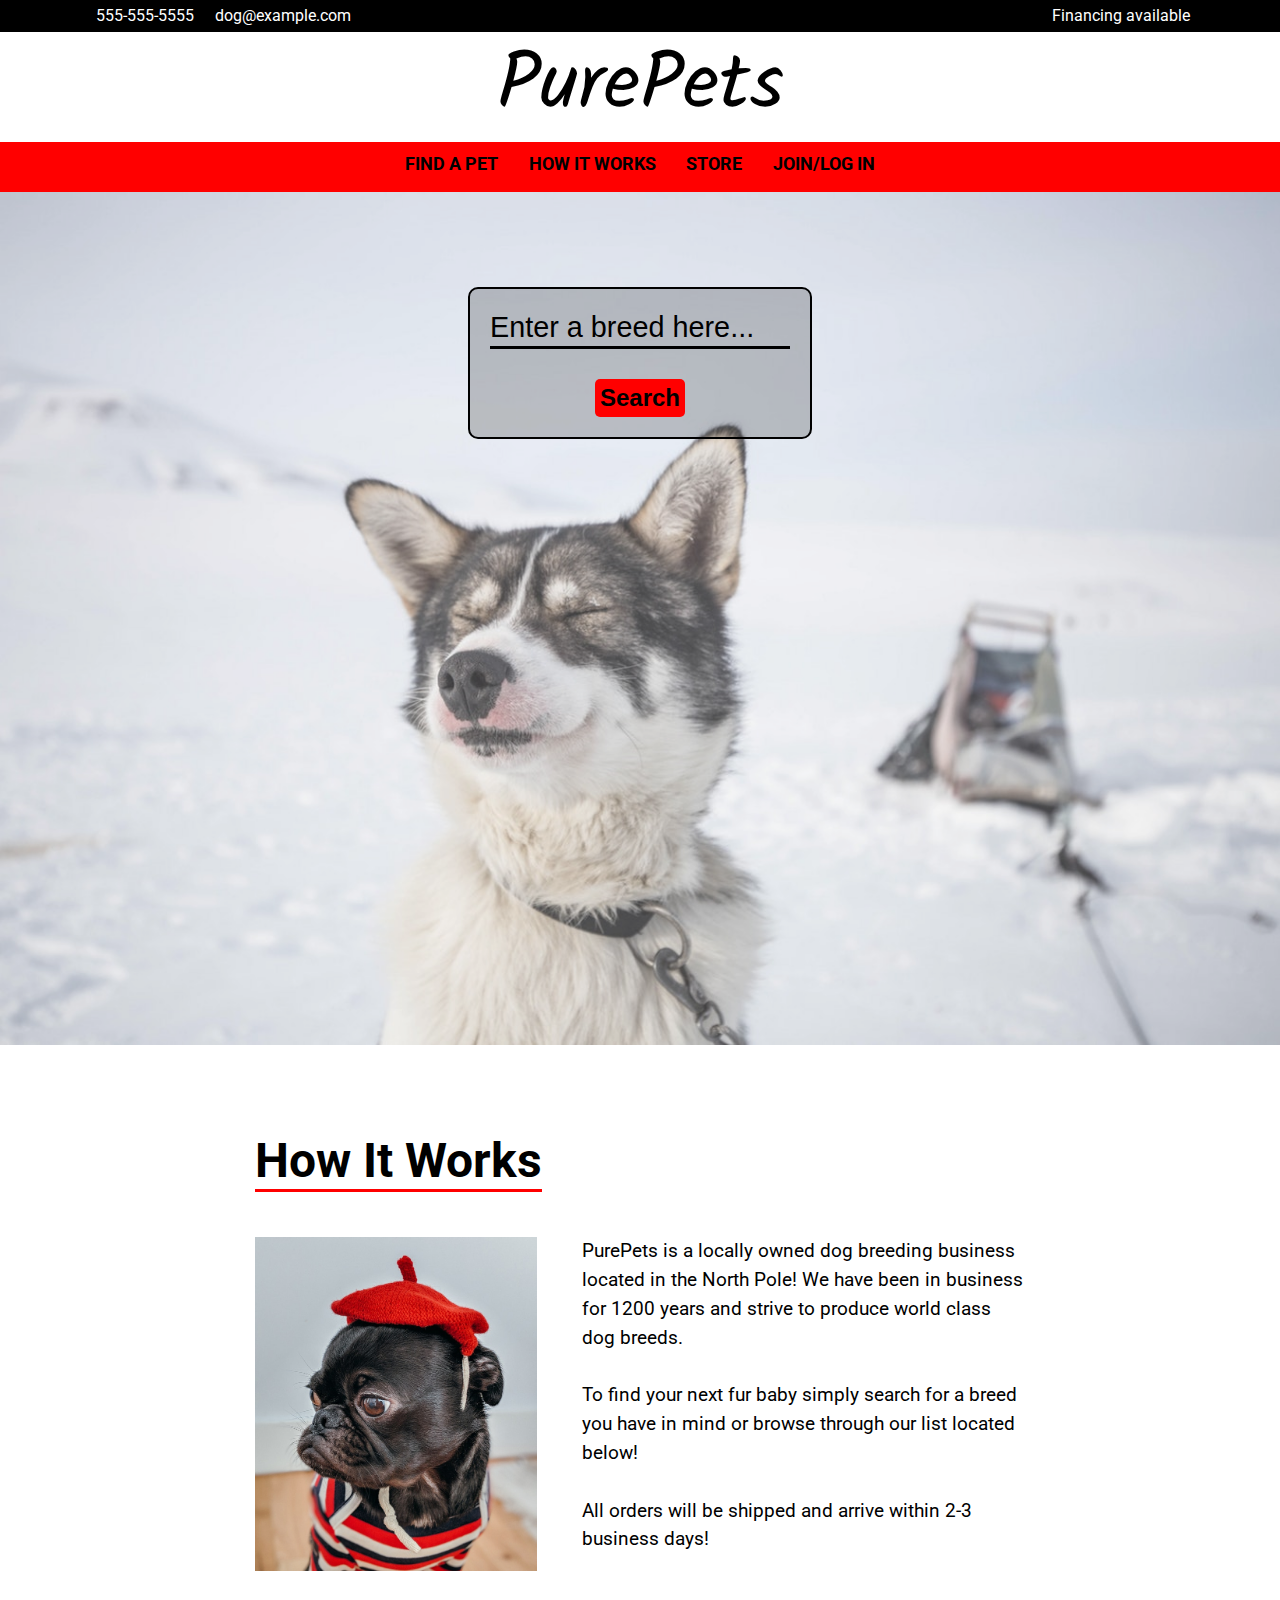
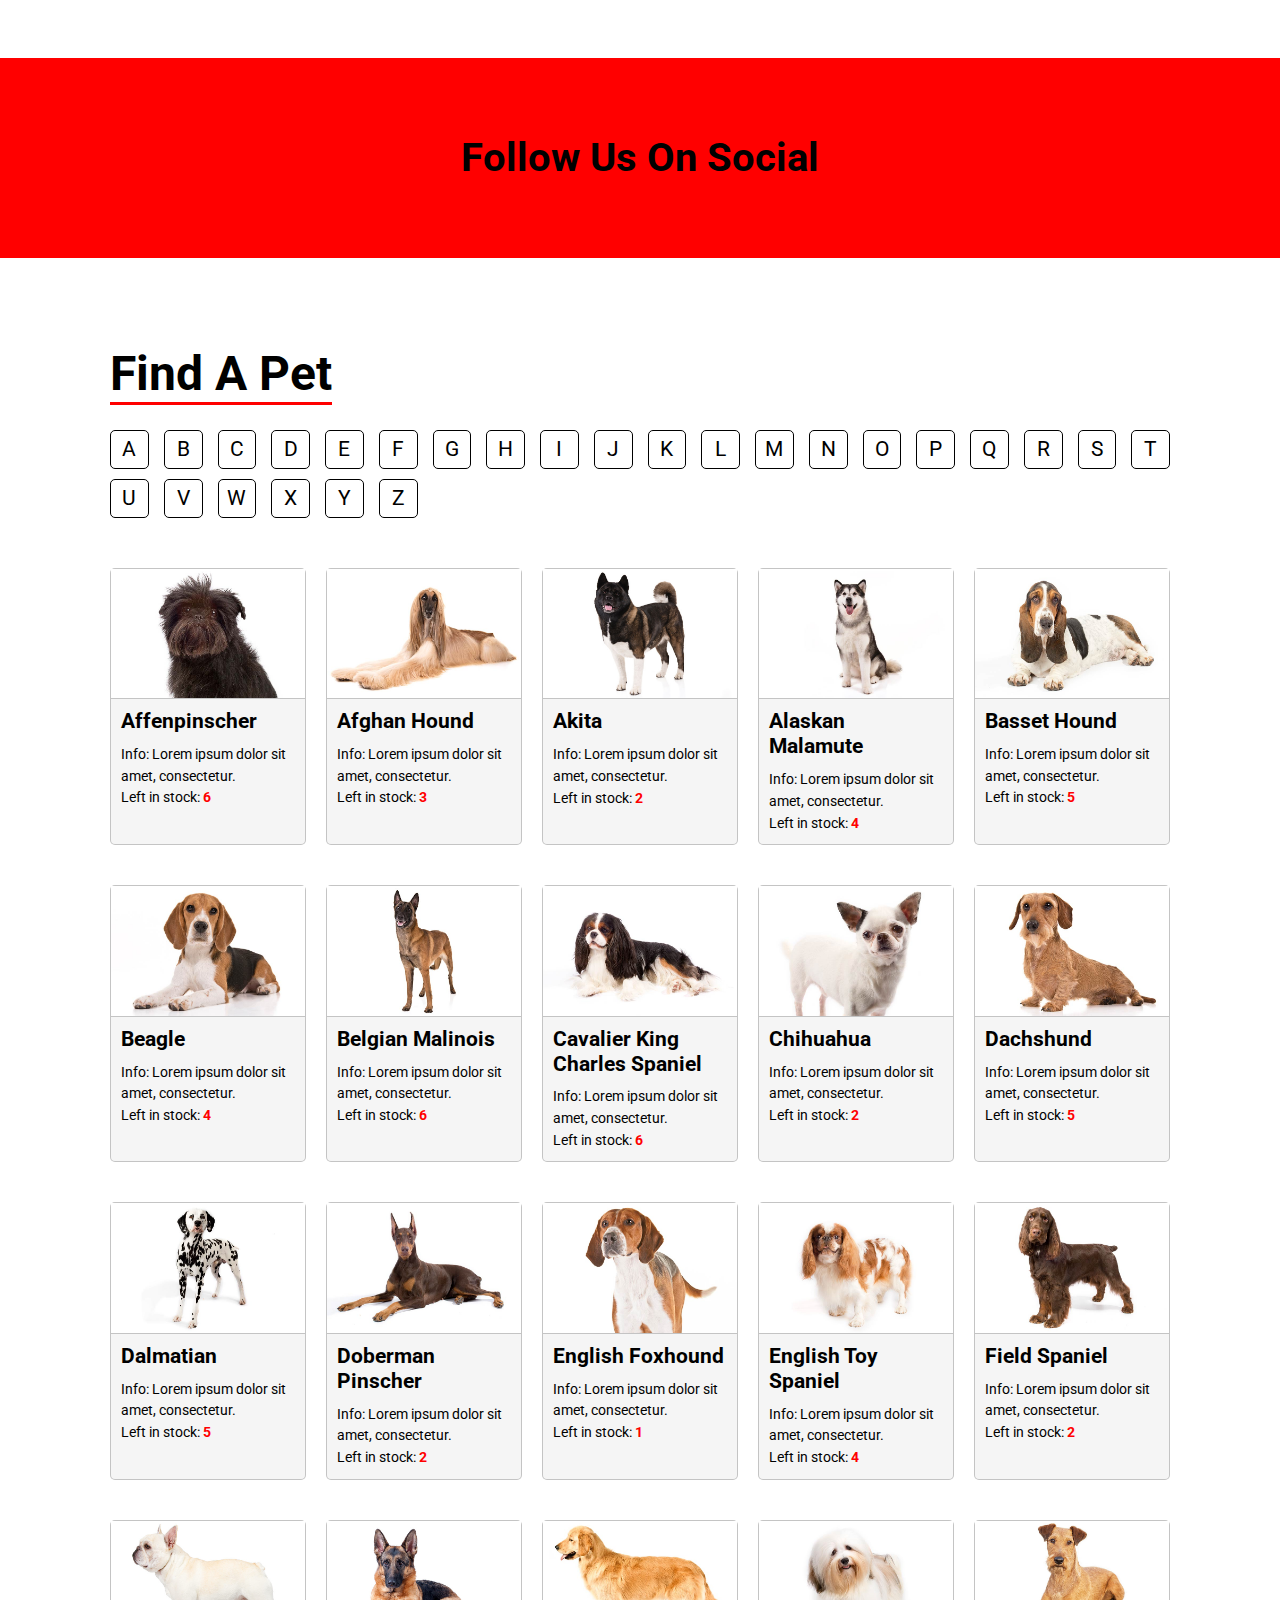
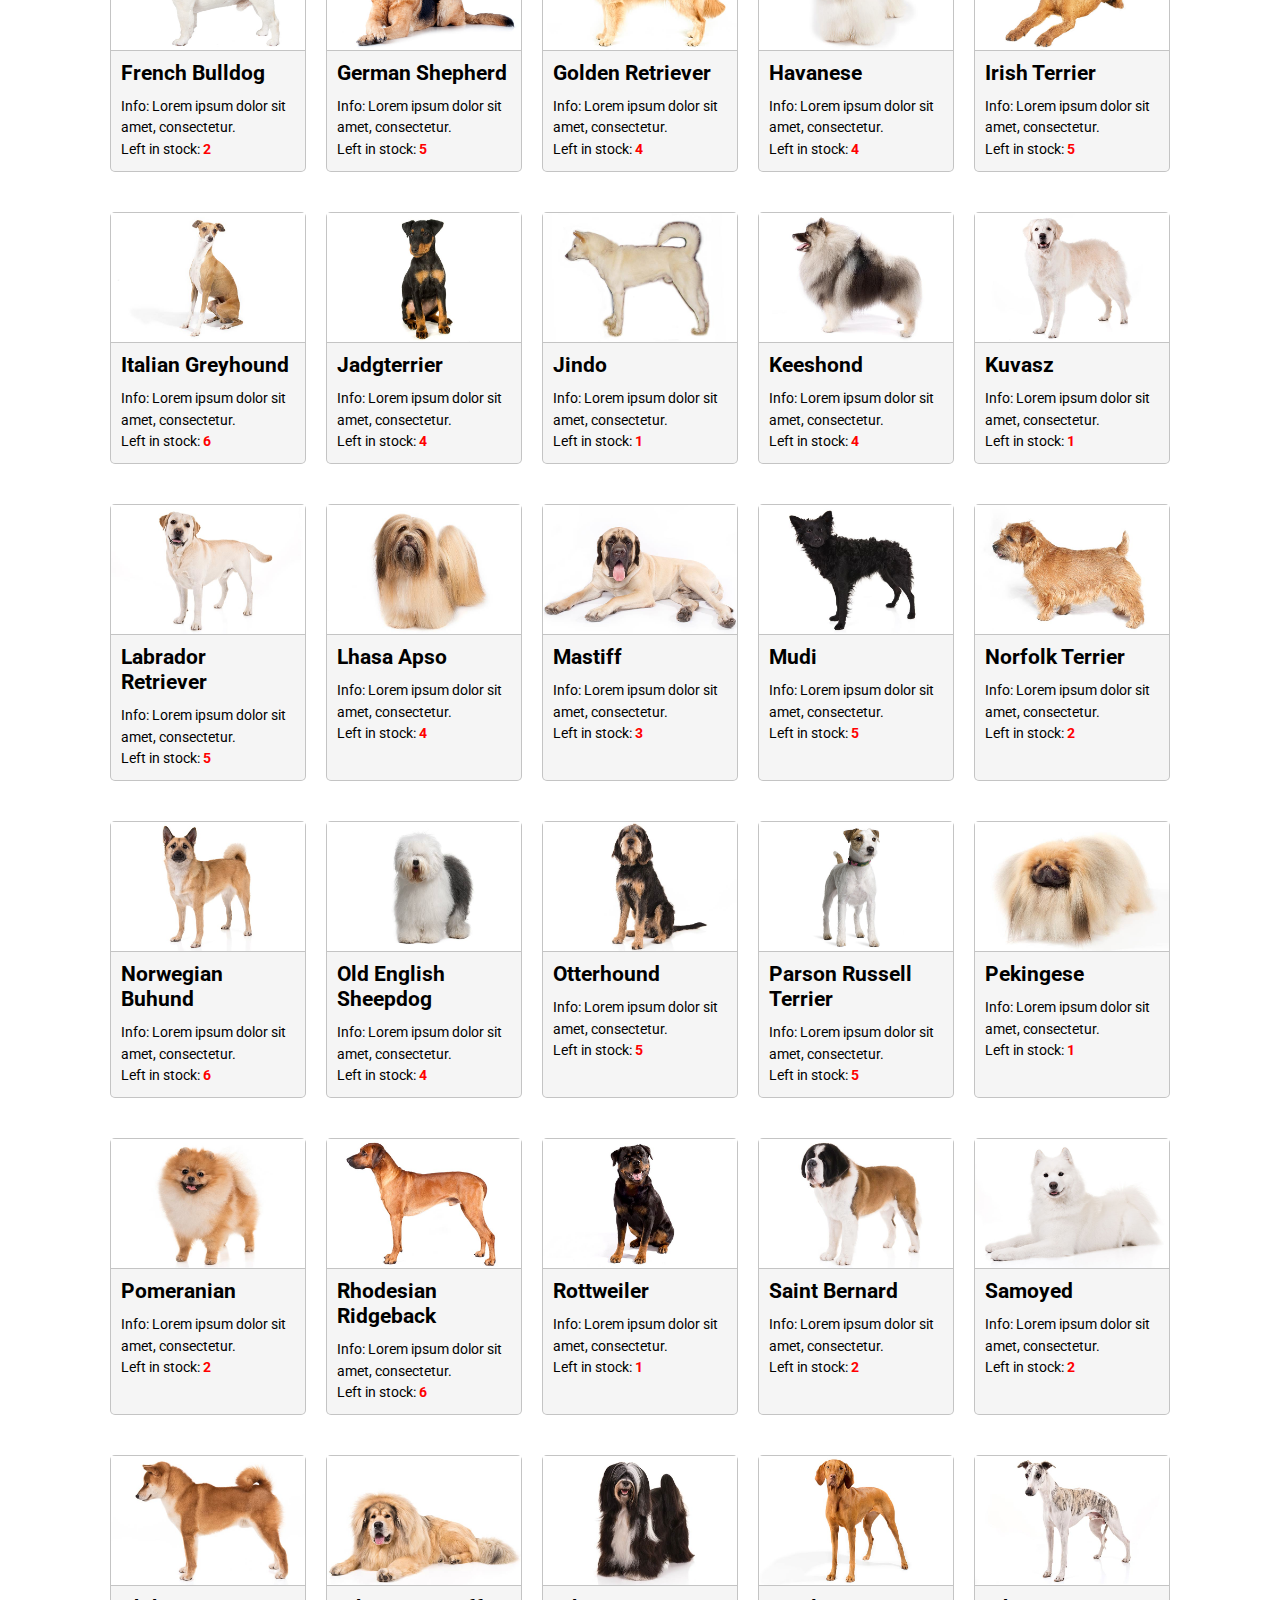
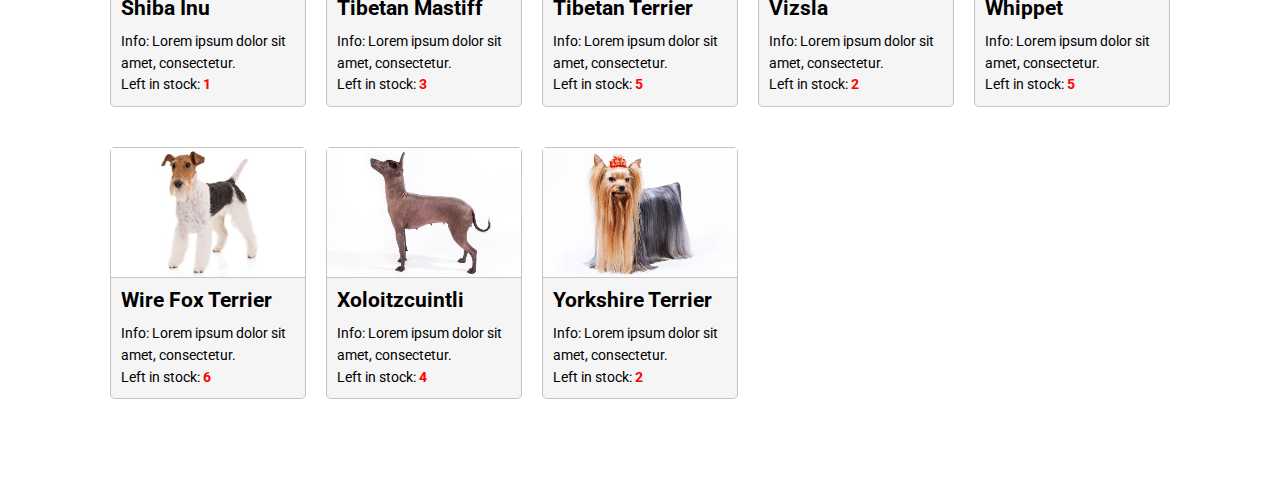
<file: index.html>
<!DOCTYPE html>
<html lang="en">
<head>
	<meta charset="UTF-8">
	<meta name="viewport" content="width=device-width, initial-scale=1">
	<link href="https://fonts.googleapis.com/css?family=Roboto" rel="stylesheet">
	<link rel="stylesheet" href="https://use.fontawesome.com/releases/v5.6.1/css/all.css" integrity="sha384-gfdkjb5BdAXd+lj+gudLWI+BXq4IuLW5IT+brZEZsLFm++aCMlF1V92rMkPaX4PP" crossorigin="anonymous">
	<link href="https://fonts.googleapis.com/css?family=Kalam" rel="stylesheet">
	<link rel="stylesheet" type="text/css" href="style.css">
	<title>Welcome!</title>
</head>
<body>
	<section class="topbar">
		<div class="header-container">
			<div class="header left-container">
				<div class="phone-contact">
					<i class="fas fa-phone"></i>
					<div class="phone-number">555-555-5555</div>
				</div>

				<div class="email-contact">
					<i class="fas fa-envelope"></i>
					<div class="email">dog@example.com</div>
				</div>
			</div>

			<div class="header right-container">
				<div class="financing">
					<i class="fas fa-dollar-sign"></i>
					<div class="finance">Financing available</div>
				</div>
			</div>
		</div>
	</section>

	<section>
		<nav class="logo-container">
			<div class="company-name">
				<div>
					Pure
				</div>

				<div>
					<i class="fas fa-dog"></i>
				</div>

				<div>
					Pets
				</div>
			</div>
		</nav>
	</section>

	<section class='nav-outer-container'>
		<nav class="nav-inner-container">
			<a href="#find-link">FIND A PET <div class="slider"></div></a>
			<a href="#how-link">HOW IT WORKS <div class="slider"></div></a>
			<a href="#social-link">STORE <div class="slider"></div></a>
			<a href="#">JOIN/LOG IN <div class="slider"></div></a>
		</nav>
	</section>
	
	<section class="showcase-outer-container">
		<div class="showcase-inner-container">
			<img src="./img/showcase.jpeg" alt="">
			<div class="search-container">
				<form action="#">
					<div class="search-bar-container">
						<input type="text" placeholder="Enter a breed here..." id='input-breed' autocomplete="off">
					</div>
					<div class="search-submit-container">
						<input type="submit" value="Search" id='search-btn'>
					</div>
				</form>
			</div>
		</div>
	</section>

	<section class='how-it-works' id='how-link'>
		<h1>How It Works</h1>
		<div class="how-container">
			<div class="how-image-container">
				<img src="./img/howitworks.jpg" alt="">
			</div>
			<p>PurePets is a locally owned dog breeding business located in the North Pole! We have been in business for 1200 years and strive to produce world class dog breeds.
			<br><br>
			To find your next fur baby simply search for a breed you have in mind or browse through our list located below! 
			<br><br>
			All orders will be shipped and arrive within 2-3 business days!
			</p>
		</div>
	</section>

	<section class='social-media'>
		<div class="social-media-container">
			<h3>Follow Us On Social</h3>
			<div class="social-icons-container">
				<i class="fab fa-facebook-square"></i>
				<i class="fab fa-instagram"></i>
				<i class="fab fa-snapchat-square"></i>
				<i class="fab fa-twitter-square"></i>
				<i class="fab fa-google-plus-square"></i>
			</div>
		</div>
	</section>

	<section class="find-a-pet" id='find-link'>
		<h1>Find A Pet</h1>
		<div class="browse-by-alphabet-container">
			<div class="letter">A</div>
			<div class="letter">B</div>
			<div class="letter">C</div>
			<div class="letter">D</div>
			<div class="letter">E</div>
			<div class="letter">F</div>
			<div class="letter">G</div>
			<div class="letter">H</div>
			<div class="letter">I</div>
			<div class="letter">J</div>
			<div class="letter">K</div>
			<div class="letter">L</div>
			<div class="letter">M</div>
			<div class="letter">N</div>
			<div class="letter">O</div>
			<div class="letter">P</div>
			<div class="letter">Q</div>
			<div class="letter">R</div>
			<div class="letter">S</div>
			<div class="letter">T</div>
			<div class="letter">U</div>
			<div class="letter">V</div>
			<div class="letter">W</div>
			<div class="letter">X</div>
			<div class="letter">Y</div>
			<div class="letter">Z</div>
		</div>

		<section class="dog-list"></section>

	<script src='./main1.js'></script>
</body>
</html>
</file>
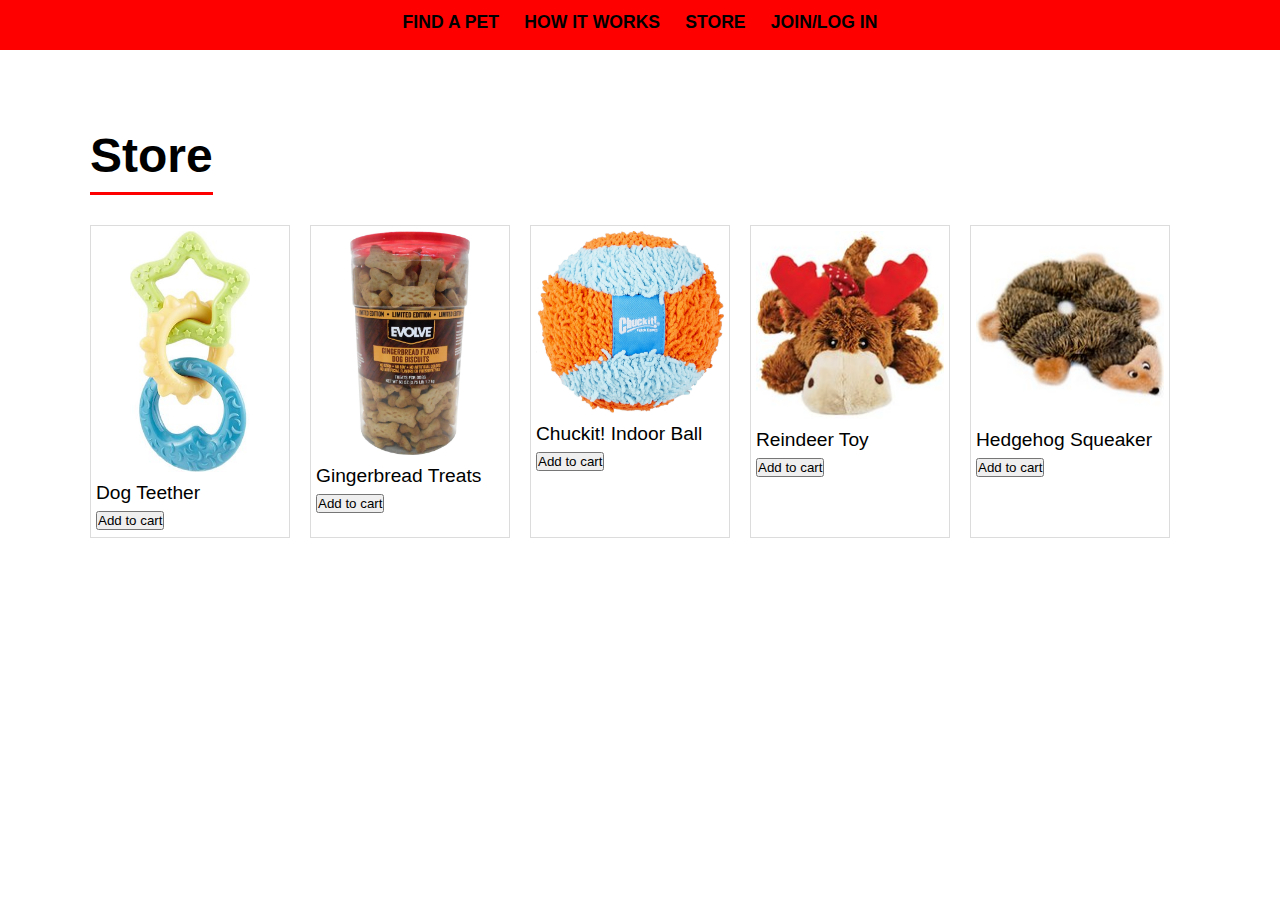
<file: store.html>
<!DOCTYPE html>
<html lang="en">
<head>
	<meta charset="UTF-8">
	<title>Store</title>
	<link rel="stylesheet" href="style.css">
</head>
<body>

	<section class='nav-outer-container'>
		<nav class="nav-inner-container">
			<a href="#find-link">FIND A PET <div class="slider"></div></a>
			<a href="#how-link">HOW IT WORKS <div class="slider"></div></a>
			<a href="#social-link">STORE <div class="slider"></div></a>
			<a href="#">JOIN/LOG IN <div class="slider"></div></a>
		</nav>
	</section>
	
	<section class="store-section">
		<div class="store-header">
			<h1>Store</h1>
		</div>
		<div class="items-for-sale">
			<div class="toy">
				<div class="toy-img-container img-teether">
					<img src="./img/toys/teether.jpg" alt="">
				</div>
				<div class="toy-info-container">
					<p>Dog Teether</p>
					<button type='button'>Add to cart</button>
				</div>
			</div>

			<div class="toy">
				<div class="toy-img-container img-gingerbread">
					<img src="./img/toys/treat_gingerbread.jpg" alt="">
				</div>
				<div class="toy-info-container">
					<p>Gingerbread Treats</p>
					<button type='button'>Add to cart</button>
				</div>
			</div>

			<div class="toy">
				<div class="toy-img-container">
					<img src="./img/toys/ball.jpg" alt="">
				</div>
				<div class="toy-info-container">
					<p>Chuckit! Indoor Ball</p>
					<button type='button'>Add to cart</button>
				</div>
			</div>

			<div class="toy">
				<div class="toy-img-container">
					<img src="./img/toys/reindeer.jpg" alt="">
				</div>
				<div class="toy-info-container">
					<p>Reindeer Toy</p>
					<button type='button'>Add to cart</button>
				</div>
			</div>

			<div class="toy">
				<div class="toy-img-container">
					<img src="./img/toys/hedgehog_squeaker.jpg" alt="">
				</div>
				<div class="toy-info-container">
					<p>Hedgehog Squeaker</p>
					<button type='button'>Add to cart</button>
				</div>
			</div>
		</div>
	</section>
	
	
</body>
</html>
</file>
<file: style.css>
/*global styles*/
* {
	margin: 0;
	padding: 0;
	box-sizing: border-box;
	--primary-bg-color: #FF0000;
}

body {
	font-family: 'Roboto', sans-serif;
	line-height: 1.5;
}

a, a:hover, a:visited {
	text-decoration: none;
	color: inherit;
}

img {
	width: 100%;
	height: auto;
}

input:focus, textarea:focus, buton:focus {
	outline: none;
}

h1 {
	font-size: 3rem;
}

p {
	font-size: 1.2rem;
}

select {
	overflow-y: auto;
	max-height: 30px;
}



/*end global styles*/

/*start utility classes*/

.highlight-red {
	border-color: var(--primary-bg-color) !important;
	color: var(--primary-bg-color);
}

.hide {
	display: none;
}

/*end utility classes*/

/*start header*/

.topbar {
	background-color: black;
	color: #fff;
}

.header-container {
	height: 32px;
	display: flex;
	justify-content: space-between;
	align-items: center;
	max-width: 1100px;
	margin: auto;
}

.header-container i {
	padding-right: 6px;
}

.header {
	display: flex;
}

.header > div {
	display: flex;
}

.phone-number {
	margin-right: 15px;
}

/* end header*/

/*start logo nav*/

.company-name {
	display: flex;
	justify-content: center;
	align-items: center;
	font-family: 'Kalam', cursive;
	height: 110px;
	font-size: 5rem;
}

/*end logo nav*/

/*start nav*/

.nav-outer-container {
	background-color: var(--primary-bg-color);
}

.nav-inner-container {
	height: 50px;
	max-width: 500px;
	margin: auto;
	display: flex;
	justify-content: space-around;
}

.nav-inner-container a {
	display: flex;
	align-items: center;
	justify-content: center;
	flex-direction: column;
	font-size: 1.1rem;
	font-weight: bold;
}

.nav-inner-container a:hover div {
	border: 1px solid #000;
	width: 100%;
}

.nav-inner-container a div {
	transition: width 0.5s linear 0s;
	width: 0;
	margin-top: 5px;
}

/*end nav*/

/*start showcase*/

.showcase-inner-container {
	width: 100%;
	position: relative;
}

.showcase-inner-container img {
	height: auto;
	display: block;
	opacity: 0.8;
}

.search-container {
	position: absolute;
	top: 20%;
	left: 50%;
	transform: translate(-50%, -50%);
	background: rgba(0, 0, 0, 0.2);
	padding: 20px;
	border-radius: 10px;
	border: 2px solid black;
}	

.search-container form {
	display: flex;
	align-items: center;
	justify-content: center;
	flex-direction: column;
}

.search-bar-container {
	position: relative;
}

.search-bar-container input {
	width: 300px;
	height: 40px;
	font-size: 1.8rem;
	background: transparent;
	border: 0;
	border-bottom: 3px solid #000;
	color: #000;
}

.results-container {
	position: absolute;
	background-color: white;
	width: 300px;
	border: 1px solid black;
	max-height: 300px;
	overflow-y: auto;
}

.match-container {
	/*border-bottom: 1px solid black;*/
	padding: 5px;
}

.match-container:hover {
	background-color: #F5F5F5;
}

::placeholder {
	color: #000;
}

.search-submit-container input {
	margin-top: 30px;
	font-size: 1.5rem;
	background-color: var(--primary-bg-color);
	color: #000;
	border: none;
	padding: 5px;
	font-weight: bold;
	border-radius: 5px;
}

/*end showcase*/

/*start 'how it works' section*/

.how-it-works {
	max-width: 810px;
	padding: 80px 20px;
	margin: auto;
}

.how-it-works h1 {
	border-bottom: 3px solid var(--primary-bg-color);
	display: inline;
}

.how-container {
	display: flex;
	/*align-items: center;*/
	margin-top: 40px;
}

.how-container p {
	flex-basis: 500px;
	padding-left: 45px;
}

.how-image-container{
	flex-basis: 290px;
}

/*end 'how it works' section*/

/*start 'social media' section*/

.social-media {
	background-color: var(--primary-bg-color);
	height: 200px;
}

.social-media-container {
	display: flex;
	justify-content: center;
	align-items: center;
	flex-direction: column;
	height: 100%;
}

.social-media-container h3 {
	font-size: 2.5rem;
}

.social-icons-container {
	width: 200px;
	display: flex;
	justify-content: space-between;
}

.social-icons-container i {
	font-size: 2rem;
}

.social-icons-container i:hover {
	cursor: pointer;
}

/*end 'social media' section*/

/*start 'find a pet' section*/

.find-a-pet {
	max-width: 1100px;
	margin: auto;
	padding: 80px 20px;
}

.find-a-pet h1 {
	border-bottom: 3px solid var(--primary-bg-color);
	display: inline;
}

.browse-by-alphabet-container {
	margin-top: 20px;
	display: grid;
	grid-template-columns: repeat(20, 1fr);
	grid-row-gap: 10px;
	grid-column-gap: 15px;
}

.letter {
	border: 1px solid #000;
	border-radius: 5px;
	padding: 3px 8px;
	font-size: 1.3rem;
	display: flex;
	justify-content: center;
}

.letter:hover {
	cursor: pointer;
	border-color: var(--primary-bg-color);
	color: var(--primary-bg-color);
}

.dog-list {
	margin-top: 50px;
	display: grid;
	grid-template-columns: repeat(5, 1fr);
	grid-column-gap: 20px;
	grid-row-gap: 40px;
}

.breed-container {
	border: 1px solid rgba(0, 0, 0, 0.2);
	/*padding: 5px;*/
	border-radius: 5px;
	background-color: #F5F5F5;
}

.breed-container img {
	display: block;
}

.description-container {
	padding: 10px;
	border-top: 1px solid rgba(0, 0, 0, 0.2);

}

.breed-name {
	font-weight: bold;
	font-size: 1.3rem;
	padding-bottom: 10px;
	line-height: 1.2;
}

.breed-info, .breed-available {
	font-size: 0.9rem;

}

.stock-num {
	font-weight: bold;
	color: var(--primary-bg-color);
}

/* end find a pet section */

/*start store section*/

.store-section {
	max-width: 1100px;
	margin: auto;
	padding-top: 70px;
}

.store-header h1 {
	display: inline-block;
	border-bottom: 3px solid var(--primary-bg-color);
}

.toy-img-container{
	
}

.items-for-sale {
	padding-top: 30px;
	display: grid;
	grid-template-columns: repeat(auto-fill, 200px);
	grid-column-gap: 20px;
}

.toy {
	border: 1px solid #DCDCDC;
	padding: 5px;
}

.img-gingerbread, .img-teether {
	max-width: 120px;
	margin: auto;
}

/*end store section*/
</file>
